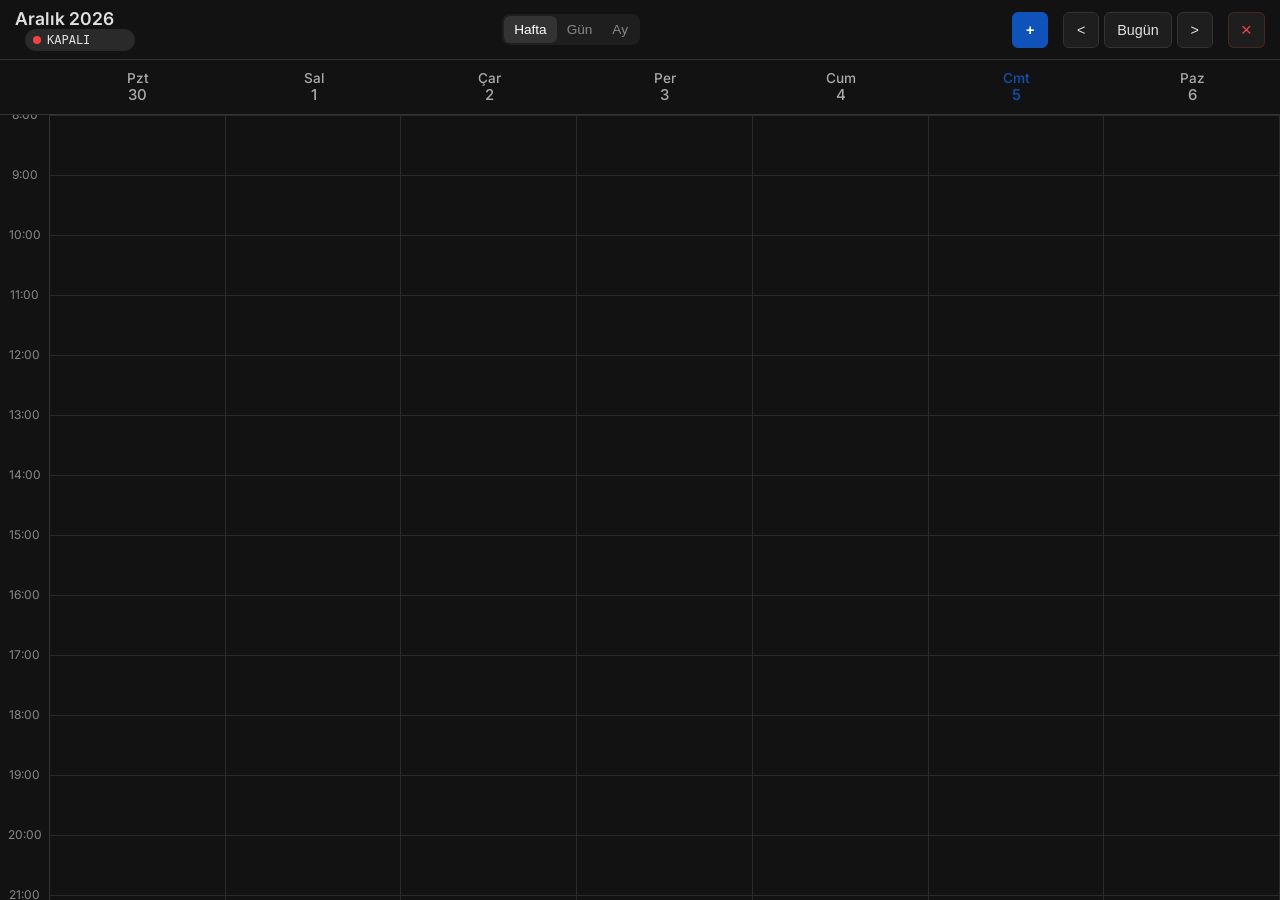
<file: index.html>
<!DOCTYPE html>
<html lang="tr">

<head>
    <meta charset="UTF-8">
    <meta name="viewport"
        content="width=device-width, initial-scale=1.0, maximum-scale=1.0, user-scalable=no, viewport-fit=cover">
    <title>Takvim</title>

    <!-- PWA Settings -->
    <meta name="apple-mobile-web-app-capable" content="yes">
    <meta name="apple-mobile-web-app-status-bar-style" content="black-translucent">
    <meta name="apple-mobile-web-app-title" content="Takvim">
    <link rel="manifest" href="manifest.json">
    <link rel="apple-touch-icon" href="icon-192.png">

    <link rel="stylesheet" href="style.css">

    <!-- Google Fonts -->
    <link rel="preconnect" href="https://fonts.googleapis.com">
    <link rel="preconnect" href="https://fonts.gstatic.com" crossorigin>
    <link href="https://fonts.googleapis.com/css2?family=Inter:wght@300;400;500;600&display=swap" rel="stylesheet">
</head>

<body>

    <div class="app-container">
        <!-- Header -->
        <header>
            <div class="header-left">
                <h1 id="monthYear">Ocak 2024</h1>
                <!-- Market Status Widget -->
                <div id="marketStatus" class="market-widget hidden">
                    <span class="market-dot"></span>
                    <span id="marketTimer" class="market-timer">--:--</span>
                </div>
            </div>

            <div class="view-switcher">
                <button class="view-btn active" data-view="week">Hafta</button>
                <button class="view-btn" data-view="day">Gün</button>
                <button class="view-btn" data-view="month">Ay</button>
            </div>

            <div class="header-right">
                <button id="addEventBtn" class="nav-btn primary" title="Yeni Ekle">+</button>
                <div class="nav-sep"></div>
                <button id="prevBtn" class="nav-btn">&lt;</button>
                <button id="todayBtn" class="nav-btn">Bugün</button>
                <button id="nextBtn" class="nav-btn">&gt;</button>
                <div class="nav-sep"></div>
                <button id="clearDataBtn" class="nav-btn danger" title="Sistemi Sıfırla">&times;</button>
            </div>
        </header>

        <!-- Weekdays Header -->
        <div id="weekdaysHeader" class="weekdays"></div>

        <!-- All Day Row (Fixed) -->
        <div id="allDayContainer" class="all-day-container hidden">
            <div class="all-day-label">Tüm Gün</div>
            <div id="allDayGrid" class="all-day-grid"></div>
        </div>

        <!-- Views Container -->
        <div class="views-container">
            <!-- Time Grid -->
            <div id="timeGrid" class="time-grid-container">
                <div class="time-axis"></div>
                <div id="weekGrid" class="week-grid">
                    <div id="currentTimeLine" class="current-time-line"></div>
                </div>
            </div>

            <!-- Month Grid -->
            <div id="monthGrid" class="calendar-grid month-view hidden"></div>
        </div>
    </div>

    <!-- Add/Edit Event Modal -->
    <div id="eventModal" class="modal hidden">
        <div class="modal-overlay"></div>
        <div class="modal-content">
            <div class="modal-header">
                <h2 id="modalTitle">Yeni Ekle</h2>
                <div class="modal-header-actions">
                    <button type="button" id="deleteBtnHeader" class="icon-btn danger hidden" title="Sil">
                        <svg width="24" height="24" viewBox="0 0 24 24" fill="none" stroke="currentColor"
                            stroke-width="2" stroke-linecap="round" stroke-linejoin="round">
                            <polyline points="3 6 5 6 21 6"></polyline>
                            <path d="M19 6v14a2 2 0 0 1-2 2H7a2 2 0 0 1-2-2V6m3 0V4a2 2 0 0 1 2-2h4a2 2 0 0 1 2 2v2">
                            </path>
                        </svg>
                    </button>
                    <span class="close-btn">&times;</span>
                </div>
            </div>

            <form id="eventForm">
                <input type="hidden" id="editEventId">

                <div class="form-group">
                    <label>Başlık</label>
                    <input type="text" id="evtTitle" placeholder="Örn: MATH 203" required>
                </div>

                <div class="form-group">
                    <label>Konum / Sınıf</label>
                    <input type="text" id="evtLocation" placeholder="Örn: SOSB10">
                </div>

                <div class="form-row">
                    <div class="form-group">
                        <label>Kategori</label>
                        <div class="category-options">
                            <label class="cat-opt koc">
                                <input type="radio" name="evtCat" value="koc" checked>
                                <span class="icon">📘</span> Ders
                            </label>
                            <label class="cat-opt stock">
                                <input type="radio" name="evtCat" value="stock">
                                <span class="icon">📈</span> Borsa
                            </label>
                            <label class="cat-opt personal">
                                <input type="radio" name="evtCat" value="personal">
                                <span class="icon">📅</span> Kişisel
                            </label>
                            <label class="cat-opt special">
                                <input type="radio" name="evtCat" value="special">
                                <span class="icon">✨</span> Özel
                            </label>
                        </div>
                    </div>
                </div>

                <div class="form-row">
                    <div class="form-group">
                        <label>Tekrar</label>
                        <select id="evtRepeat">
                            <option value="none">Tek Seferlik</option>
                            <option value="daily">Her Gün</option>
                            <option value="weekly">Her Hafta</option>
                            <option value="weekdays">Hafta İçi Her Gün</option>
                        </select>
                    </div>
                </div>

                <!-- Dynamic Date Section -->
                <div class="form-row hidden" id="daySelectRow">
                    <div class="form-group">
                        <label>Gün Seçimi</label>
                        <select id="evtDay">
                            <option value="1">Pazartesi</option>
                            <option value="2">Salı</option>
                            <option value="3">Çarşamba</option>
                            <option value="4">Perşembe</option>
                            <option value="5">Cuma</option>
                            <option value="6">Cumartesi</option>
                            <option value="0">Pazar</option>
                        </select>
                    </div>
                </div>

                <div class="form-row" id="dateSelectRow">
                    <div class="form-group">
                        <label>Tarih</label>
                        <input type="date" id="evtDate">
                    </div>
                </div>

                <div class="form-row">
                    <div class="form-group">
                        <label>Başlangıç</label>
                        <input type="time" id="evtStart" value="09:00" required>
                    </div>
                    <div class="form-group">
                        <label>Bitiş</label>
                        <input type="time" id="evtEnd" value="10:30" required>
                    </div>
                </div>

                <div class="modal-footer">
                    <button type="button" id="cancelBtn" class="secondary-btn">İptal</button>
                    <button type="submit" id="saveBtn" class="primary-btn">Kaydet</button>
                </div>
            </form>
        </div>
    </div>
    <script src="app.js"></script>
</body>

</html>
</file>
<file: style.css>
:root {
    --bg-color: #121212;
    --card-bg: #1e1e1e;
    --text-color: #e0e0e0;
    --border-color: #333;

    /* Premium Colors */
    --color-koc: #0f52ba;
    /* Sapphire Blue */
    --color-stock: #50c878;
    /* Emerald Green */
    --color-special: #ff9f1c;
    /* Bright Orange */
    --color-personal: #4a5568;
    /* Slate Gray */
    --color-ipo: #059669;
    /* Darker Green for IPO Strip */

    --grid-line-color: #2a2a2a;
    --time-text-color: #888;

    --font-family: 'Inter', sans-serif;
    --header-height: 60px;

    --safe-area-bottom: env(safe-area-inset-bottom, 20px);
    --safe-area-top: env(safe-area-inset-top, 20px);
}

* {
    box-sizing: border-box;
    margin: 0;
    padding: 0;
}

body {
    background-color: var(--bg-color);
    color: var(--text-color);
    font-family: var(--font-family);
    display: flex;
    justify-content: center;
    min-height: 100vh;
    overflow: hidden;
}

body.modal-open {
    overflow: hidden;
}

.app-container {
    width: 100%;
    max-width: 100%;
    display: flex;
    flex-direction: column;
    height: 100vh;
}

/* Header */
header {
    height: var(--header-height);
    padding: 0 15px;
    padding-top: max(0px, var(--safe-area-top));
    display: flex;
    justify-content: space-between;
    align-items: center;
    background: var(--bg-color);
    border-bottom: 1px solid var(--border-color);
    flex-shrink: 0;
}

h1 {
    font-size: 1.1rem;
    font-weight: 600;
    min-width: 120px;
}

/* Market Widget */
.market-widget {
    display: flex;
    align-items: center;
    gap: 6px;
    background: #2a2a2a;
    padding: 4px 8px;
    border-radius: 12px;
    font-size: 0.75rem;
    font-weight: 500;
    margin-left: 10px;
}

.market-dot {
    width: 8px;
    height: 8px;
    border-radius: 50%;
    background: #666;
}

.market-dot.open {
    background: #50c878;
    box-shadow: 0 0 6px #50c878;
    animation: pulse 2s infinite;
}

.market-dot.closed {
    background: #ef4444;
}

.market-timer {
    font-family: monospace;
}

@keyframes pulse {
    0% {
        opacity: 1;
    }

    50% {
        opacity: 0.5;
    }

    100% {
        opacity: 1;
    }
}

.view-switcher,
.header-right {
    display: flex;
    align-items: center;
}

.view-switcher {
    background: var(--card-bg);
    border-radius: 8px;
    padding: 2px;
}

.view-btn {
    background: transparent;
    border: none;
    color: #888;
    padding: 6px 10px;
    cursor: pointer;
    border-radius: 6px;
    font-size: 0.85rem;
    font-weight: 500;
}

.view-btn.active {
    background: #333;
    color: white;
}

.nav-sep {
    width: 10px;
}

.nav-btn {
    background: var(--card-bg);
    border: 1px solid var(--border-color);
    color: var(--text-color);
    padding: 6px 12px;
    border-radius: 6px;
    cursor: pointer;
    font-size: 0.9rem;
    margin-left: 5px;
    display: inline-flex;
    align-items: center;
    justify-content: center;
    min-width: 36px;
    min-height: 36px;
}

.nav-btn.primary {
    background: var(--color-koc);
    border-color: var(--color-koc);
    color: white;
    font-weight: 600;
}

.nav-btn.danger {
    color: #ef4444;
    border-color: #ef444433;
    font-size: 1.2rem;
    line-height: 0.8;
}

.weekdays {
    display: grid;
    grid-template-columns: 50px repeat(7, 1fr);
    text-align: center;
    padding: 10px 0;
    background: var(--bg-color);
    border-bottom: 1px solid var(--border-color);
    font-weight: 500;
    font-size: 0.85rem;
    color: #aaa;
    flex-shrink: 0;
}

.weekdays div[data-is-today="true"] {
    color: var(--color-koc);
}

/* All Day Section */
.all-day-container {
    display: grid;
    grid-template-columns: 50px repeat(7, 1fr);
    background: var(--bg-color);
    border-bottom: 1px solid var(--border-color);
    min-height: 30px;
    flex-shrink: 0;
}

.all-day-label {
    display: flex;
    align-items: center;
    justify-content: center;
    font-size: 0.65rem;
    color: #666;
    border-right: 1px solid var(--border-color);
}

.all-day-grid {
    grid-column: 2 / -1;
    display: grid;
    grid-template-columns: repeat(7, 1fr);
    position: relative;
}

.all-day-event {
    margin: 2px;
    padding: 2px 4px;
    border-radius: 4px;
    font-size: 0.7rem;
    color: white;
    white-space: nowrap;
    overflow: hidden;
    text-overflow: ellipsis;
    background: var(--color-ipo);
    cursor: pointer;
    text-align: center;
}

.all-day-event.stock {
    background: var(--color-stock);
}

.all-day-event.ipo {
    background: var(--color-ipo);
    border: 1px solid #a7f3d0;
    color: #ecfdf5;
    font-weight: 600;
}

/* Main Views */
.views-container {
    flex: 1;
    overflow: hidden;
    position: relative;
}

.time-grid-container {
    display: grid;
    grid-template-columns: 50px 1fr;
    height: 100%;
    overflow-y: auto;
    overflow-x: hidden;
    position: relative;
    scroll-behavior: smooth;
}

.time-axis {
    border-right: 1px solid var(--border-color);
    background: var(--bg-color);
    position: sticky;
    left: 0;
    z-index: 20;
}

.time-slot {
    height: 60px;
    display: flex;
    align-items: flex-start;
    justify-content: center;
    font-size: 0.75rem;
    color: var(--time-text-color);
    transform: translateY(-8px);
}

.week-grid {
    display: grid;
    grid-template-columns: repeat(7, 1fr);
    position: relative;
    background: linear-gradient(to bottom, var(--grid-line-color) 1px, transparent 1px);
    background-size: 100% 60px;
    min-height: 100%;
}

.day-column {
    border-right: 1px solid var(--grid-line-color);
    position: relative;
    height: 100%;
}

/* Event Blocks */
.event-block {
    position: absolute;
    border-radius: 6px;
    padding: 2px 4px;
    font-size: 0.75rem;
    overflow: hidden;
    color: white;
    cursor: pointer;
    box-shadow: 0 2px 4px rgba(0, 0, 0, 0.4);
    z-index: 10;
    transition: transform 0.1s, z-index 0.1s;
    border-left: 3px solid rgba(255, 255, 255, 0.3);
    display: flex;
    flex-direction: column;
    user-select: none;
}

.event-block:hover {
    z-index: 100 !important;
    transform: scale(1.03);
    box-shadow: 0 4px 12px rgba(0, 0, 0, 0.6);
}

.event-header {
    display: flex;
    align-items: center;
    gap: 4px;
    margin-bottom: 1px;
    padding-right: 18px;
}

.event-icon {
    font-size: 0.9em;
    opacity: 0.9;
}

.event-title {
    font-weight: 600;
    white-space: nowrap;
    overflow: hidden;
    text-overflow: ellipsis;
    flex: 1;
}

.event-loc {
    font-size: 0.75em;
    opacity: 0.8;
    font-style: italic;
    white-space: nowrap;
    overflow: hidden;
    text-overflow: ellipsis;
}

.event-trash {
    position: absolute;
    top: 2px;
    right: 2px;
    width: 20px;
    height: 20px;
    display: flex;
    align-items: center;
    justify-content: center;
    color: white;
    opacity: 0.6;
    cursor: pointer;
    border-radius: 4px;
}

.event-trash:hover {
    background: rgba(239, 68, 68, 0.8);
    opacity: 1;
}

.event-trash svg {
    width: 12px;
    height: 12px;
}

.event-block.koc {
    background-color: var(--color-koc);
    border-color: #4c9aff;
}

.event-block.stock {
    background-color: var(--color-stock);
    border-color: #85e8a3;
}

.event-block.special {
    background-color: var(--color-special);
    border-color: #ffcd69;
    color: #1a1a1a;
}

.event-block.special .event-trash {
    color: #1a1a1a;
}

.event-block.personal {
    background-color: var(--color-personal);
    border-color: #718096;
}

/* Month View */
.calendar-grid.month-view {
    display: grid;
    grid-template-columns: repeat(7, 1fr);
    grid-template-rows: repeat(5, 1fr);
    height: 100%;
    width: 100%;
    border-left: 1px solid var(--border-color);
}

.calendar-grid.month-view .day {
    border-bottom: 1px solid var(--border-color);
    border-right: 1px solid var(--border-color);
    position: relative;
    cursor: pointer;
    display: flex;
    flex-direction: column;
    padding: 4px;
    overflow: hidden;
}

.calendar-grid.month-view .day:hover {
    background: #1a1a1a;
}

.calendar-grid.month-view .day .day-number {
    font-size: 0.8rem;
    color: #888;
    margin-bottom: 2px;
    align-self: flex-end;
}

.month-label {
    font-size: 0.7rem;
    padding: 2px 4px;
    margin-bottom: 2px;
    border-radius: 3px;
    white-space: nowrap;
    overflow: hidden;
    text-overflow: ellipsis;
    font-weight: 500;
    display: flex;
    align-items: center;
    gap: 4px;
}

.month-label.koc {
    background-color: var(--color-koc);
    color: white;
}

.month-label.stock {
    background-color: var(--color-stock);
    color: white;
}

.month-label.special {
    background-color: var(--color-special);
    color: black;
}

.month-label.personal {
    background-color: var(--color-personal);
    color: white;
}

.month-label.ipo {
    background-color: var(--color-ipo);
    color: white;
    border: 1px solid #fff;
}

/* Modal & Form */
.modal {
    position: fixed;
    inset: 0;
    background: rgba(0, 0, 0, 0.85);
    display: flex;
    justify-content: center;
    align-items: center;
    z-index: 1000;
    overflow-y: auto;
    padding: 20px;
}

.modal-content {
    background: var(--card-bg);
    padding: 20px;
    border-radius: 12px;
    width: 100%;
    max-width: 420px;
    color: white;
    box-shadow: 0 10px 40px rgba(0, 0, 0, 0.5);
    margin: auto;
    position: relative;
    max-height: 90vh;
    overflow-y: auto;
    display: flex;
    flex-direction: column;
}

.modal-overlay {
    position: fixed;
    inset: 0;
    z-index: -1;
}

.modal-header {
    display: flex;
    justify-content: space-between;
    align-items: center;
    margin-bottom: 20px;
    flex-shrink: 0;
}

.modal-header h2 {
    font-size: 1.2rem;
    margin: 0;
}

.modal-header-actions {
    display: flex;
    align-items: center;
    gap: 10px;
}

.close-btn {
    font-size: 1.8rem;
    cursor: pointer;
    color: #888;
    line-height: 1;
    padding: 5px;
}

form {
    flex: 1;
    display: flex;
    flex-direction: column;
}

.form-group {
    margin-bottom: 15px;
    flex-shrink: 0;
}

.form-group label {
    display: block;
    font-size: 0.85rem;
    color: #aaa;
    margin-bottom: 6px;
}

.form-row {
    display: flex;
    gap: 10px;
    flex-shrink: 0;
}

.form-row .form-group {
    flex: 1;
}

input,
select {
    width: 100%;
    padding: 0 12px;
    height: 48px;
    background: #2a2a2a;
    border: 1px solid #333;
    color: white;
    border-radius: 8px;
    font-size: 1rem;
}

input:focus,
select:focus {
    border-color: var(--color-koc);
    outline: none;
    background: #333;
}

.category-options {
    display: grid;
    grid-template-columns: 1fr 1fr;
    gap: 10px;
}

.cat-opt {
    display: flex;
    align-items: center;
    gap: 8px;
    cursor: pointer;
    font-size: 0.95rem;
    background: #2a2a2a;
    padding: 0 12px;
    height: 48px;
    border-radius: 8px;
    border: 1px solid transparent;
    transition: 0.2s;
}

.cat-opt:hover {
    background: #333;
}

.cat-opt:has(input:checked) {
    background: #333;
    border-color: currentColor;
    box-shadow: 0 2px 5px rgba(0, 0, 0, 0.2);
}

.cat-opt input {
    display: none;
}

.cat-opt.koc {
    color: #4c9aff;
}

.cat-opt.stock {
    color: #85e8a3;
}

.cat-opt.special {
    color: #ffcd69;
}

.cat-opt.personal {
    color: #a0aec0;
}

.cat-opt .icon {
    font-size: 1.2rem;
}

.modal-footer {
    display: flex;
    gap: 10px;
    margin-top: 25px;
    padding-bottom: var(--safe-area-bottom);
    flex-shrink: 0;
}

.primary-btn {
    flex: 2;
    height: 50px;
    background: var(--color-koc);
    color: white;
    border: none;
    border-radius: 8px;
    font-weight: 600;
    cursor: pointer;
    font-size: 1rem;
}

.secondary-btn {
    flex: 1;
    height: 50px;
    background: transparent;
    border: 1px solid #444;
    color: #ccc;
    border-radius: 8px;
    cursor: pointer;
    font-size: 1rem;
}

.icon-btn {
    background: transparent;
    border: 1px solid #ef4444;
    border-radius: 8px;
    color: #ef4444;
    padding: 0;
    height: 32px;
    width: 32px;
    cursor: pointer;
    display: flex;
    align-items: center;
    justify-content: center;
}

.hidden {
    display: none !important;
}

@media (max-width: 768px) {
    h1 {
        font-size: 1rem;
        min-width: auto;
    }
}
</file>
